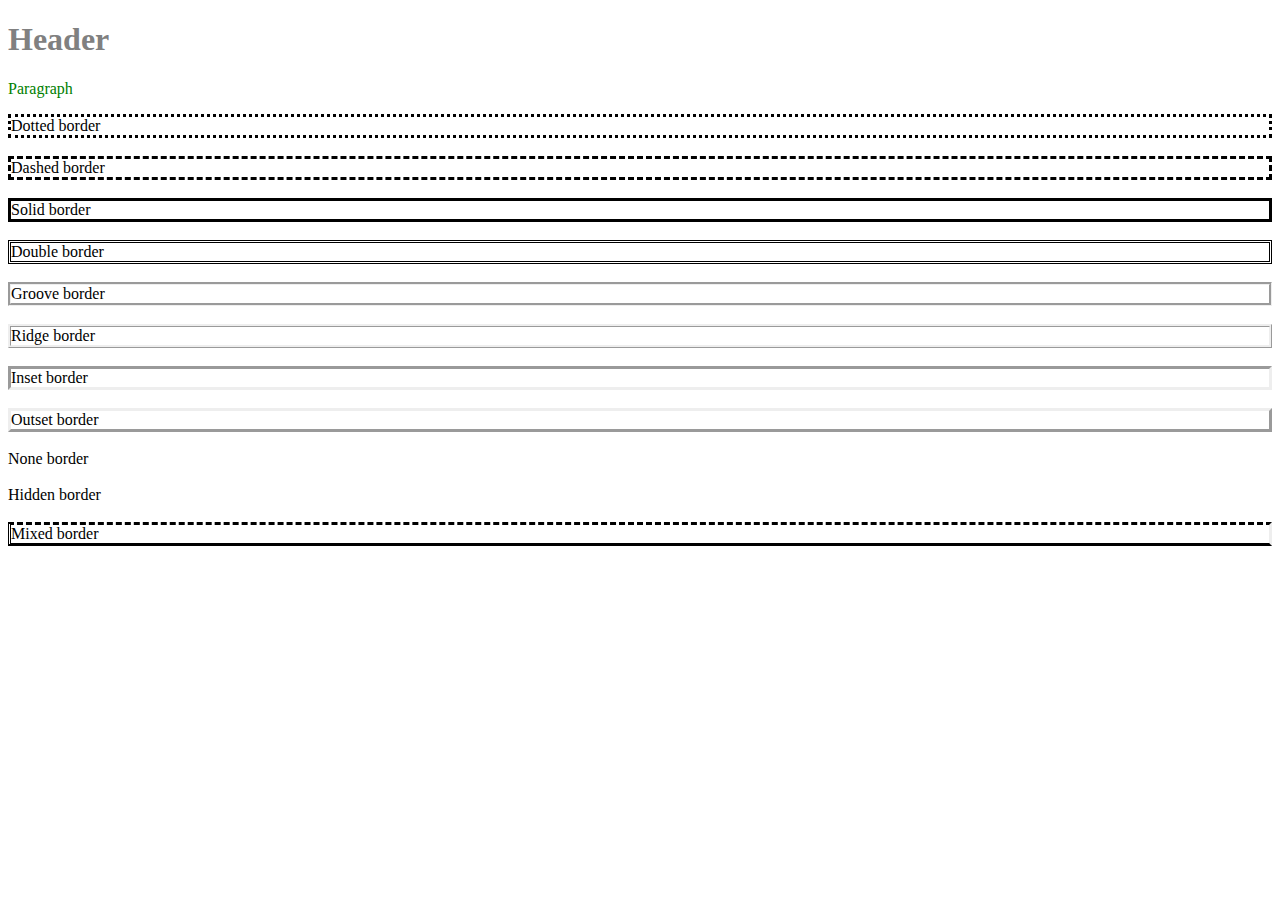
<file: class2/index.html>
<!doctype html>
<html lang="en">
  <head>
    <meta charset="UTF-8">
    <meta content="width=device-width, user-scalable=no, initial-scale=1.0, maximum-scale=1.0, minimum-scale=1.0"
          name="viewport">
    <meta content="ie=edge" http-equiv="X-UA-Compatible">
    <title>Document</title>
  </head>
  <style>
      * {
          color: black;
      }

      #paragraph {
          text-align: justify;
          color: green;
      }

      .paragraph, .header {
          text-align: justify;
          color: grey;
      }

  </style>
  <body>
    <h1 class="header">Header</h1>
    <p class="paragraph" id="paragraph">Paragraph</p>

    <div style="border: dotted;">
      Dotted border
    </div>

    <br>

    <div style="border: dashed;">
      Dashed border
    </div>

    <br>

    <div style="border: solid;">
      Solid border
    </div>

    <br>

    <div style="border: double;">
      Double border
    </div>

    <br>

    <div style="border: groove;">
      Groove border
    </div>

    <br>

    <div style="border: ridge;">
      Ridge border
    </div>

    <br>

    <div style="border: inset;">
      Inset border
    </div>

    <br>

    <div style="border: outset;">
      Outset border
    </div>

    <br>

    <div style="border: none;">
      None border
    </div>

    <br>

    <div style="border: hidden;">
      Hidden border
    </div>

    <br>

    <div style="border-top: dashed; border-bottom: solid; border-left: double; border-right: inset;">
      Mixed border
    </div>
  </body>
</html>
</file>
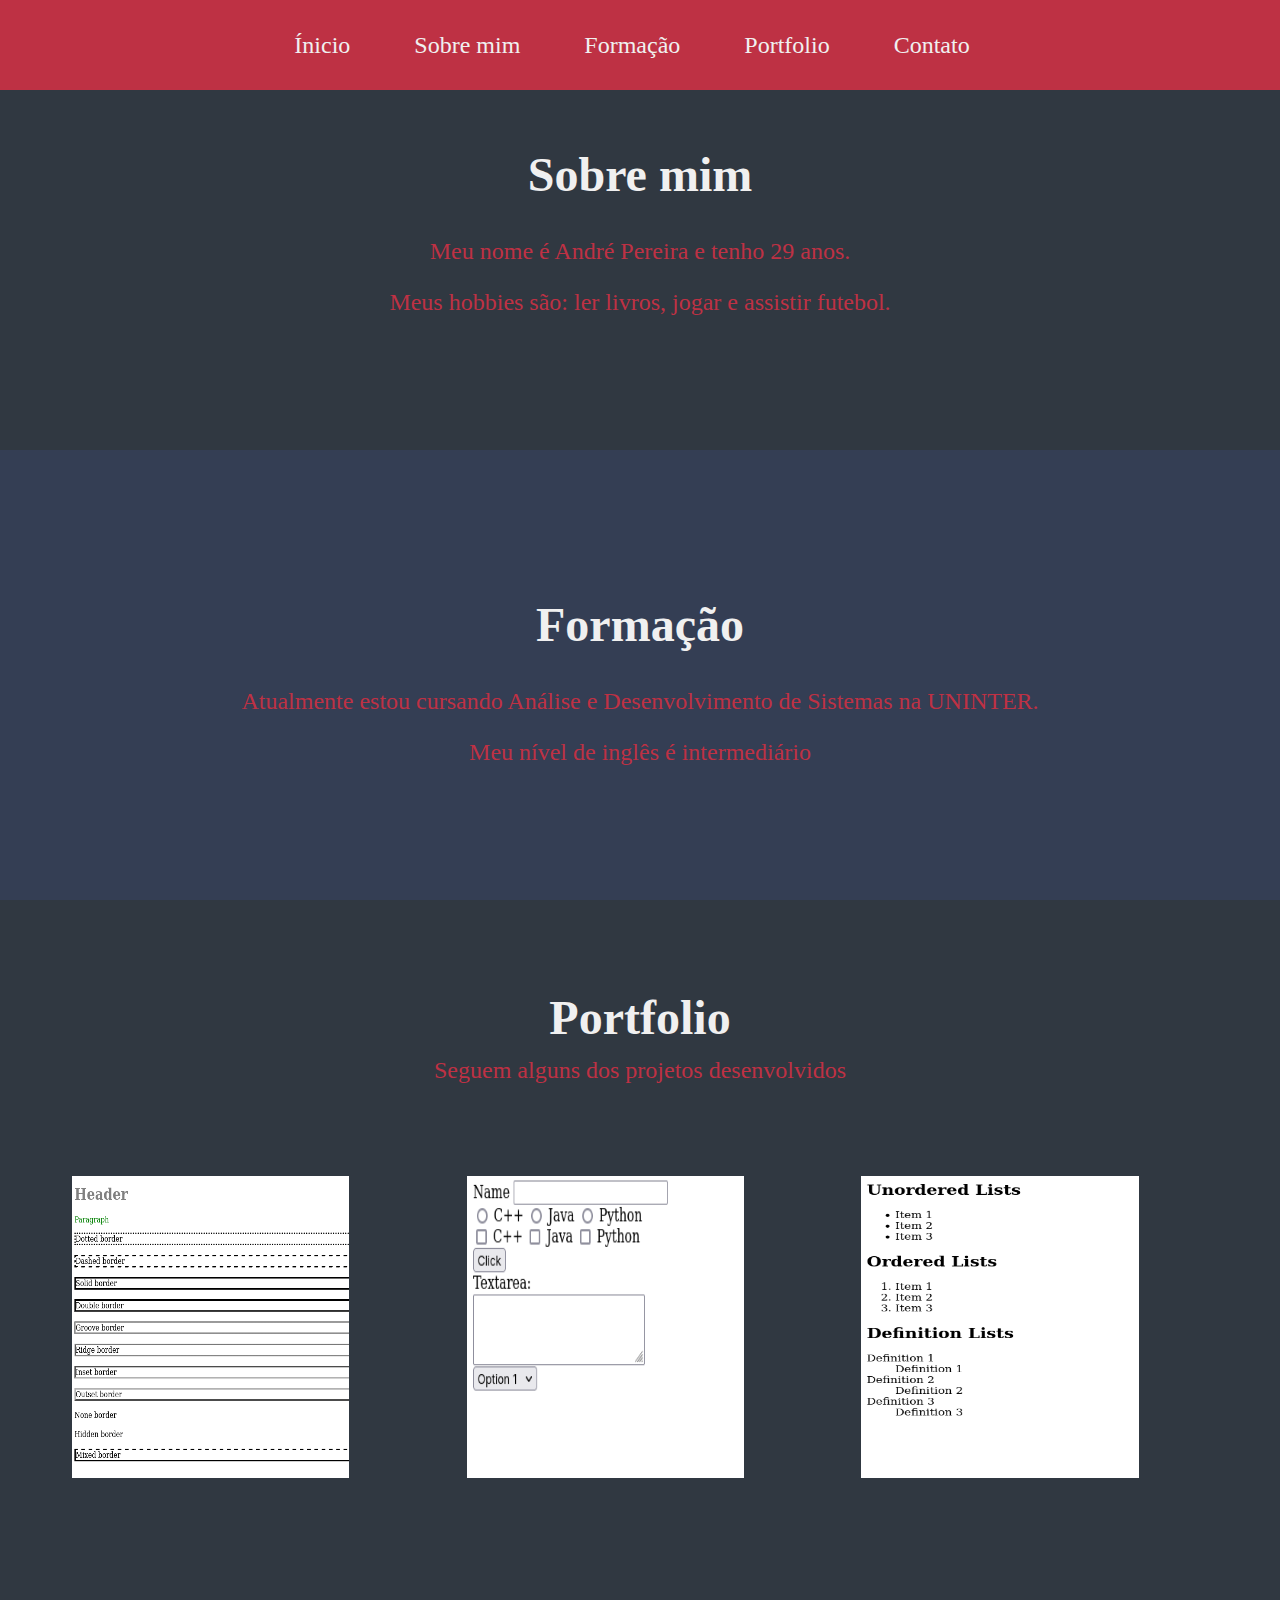
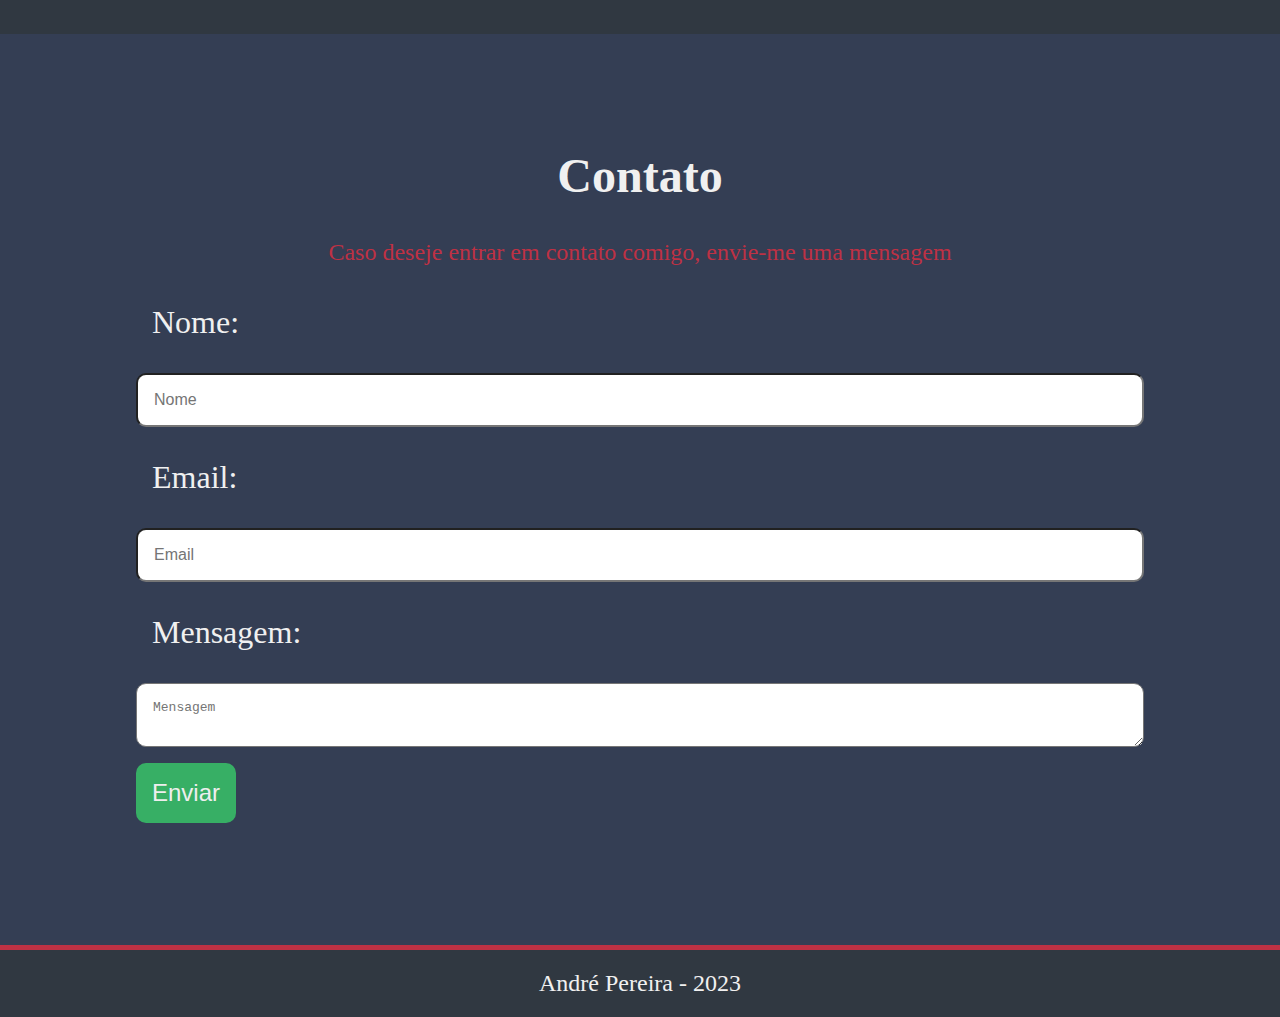
<file: cv-site-work/index.html>
<!doctype html>
<html lang="en">
  <head>
    <meta charset="UTF-8">
    <meta
        content="width=device-width, user-scalable=no, initial-scale=1.0, maximum-scale=1.0, minimum-scale=1.0"
        name="viewport"
    >
    <meta content="ie=edge" http-equiv="X-UA-Compatible">
    <title>André Pereira - CV</title>
    <link href="styles.css" rel="stylesheet">
    <script defer src="index.js"></script>
  </head>
  <body>
    <header id="header">
      <nav id="header__nav">
        <ul>
          <li><a class="header__nav-link" href="#header">Ínicio</a></li>
          <li><a class="header__nav-link" href="#about">Sobre mim</a></li>
          <li><a class="header__nav-link" href="#education">Formação</a></li>
          <li><a class="header__nav-link" href="#portfolio">Portfolio</a></li>
          <li><a class="header__nav-link" href="#contact">Contato</a></li>
        </ul>
      </nav>
    </header>

    <main>
      <section id="about">
        <h2 class="title">Sobre mim</h2>
        <p class="subtitle">
          Meu nome é André Pereira e tenho <span id="age">0</span> anos.
        </p>
        <p class="subtitle">
          Meus hobbies são: ler livros, jogar e assistir futebol.
        </p>
      </section>

      <section id="education">
        <h2 class="title">Formação</h2>
        <p class="subtitle">
          Atualmente estou cursando Análise e Desenvolvimento de Sistemas na UNINTER.
        </p>
        <p class="subtitle">Meu nível de inglês é intermediário</p>
      </section>

      <section id="portfolio">
        <h2>Portfolio</h2>
        <p class="subtitle">
          Seguem alguns dos projetos desenvolvidos
        </p>
        <div class="portfolio__container">
          <a href="https://andrepereirauninter.github.io/borders/">
            <img
                alt="Projeto para teste com bordas"
                src="img/borders.png"
            />
          </a>
          <a href="https://andrepereirauninter.github.io/forms/">
            <img
                alt="Projeto para teste com formulários"
                src="img/forms.png"
            />
          </a>
          <a href="https://andrepereirauninter.github.io/lists/">
            <img
                alt="Projeto para teste com listas"
                src="img/lists.png"
            />
          </a>
        </div>
      </section>

      <section id="contact">
        <h2 class="title">Contato</h2>
        <p class="subtitle">Caso deseje entrar em contato comigo, envie-me uma mensagem</p>
        <form>
          <label for="name">Nome:</label>
          <input id="name" name="name" placeholder="Nome" type="text">
          <label for="email">Email:</label>
          <input id="email" name="email" placeholder="Email" type="email">
          <label for="message">Mensagem:</label>
          <textarea id="message" name="message" placeholder="Mensagem"></textarea>
          <button id="submit" type="button">Enviar</button>
        </form>
      </section>
    </main>

    <footer id="footer">
      <p>André Pereira - 2023</p>
    </footer>
  </body>
</html>
</file>
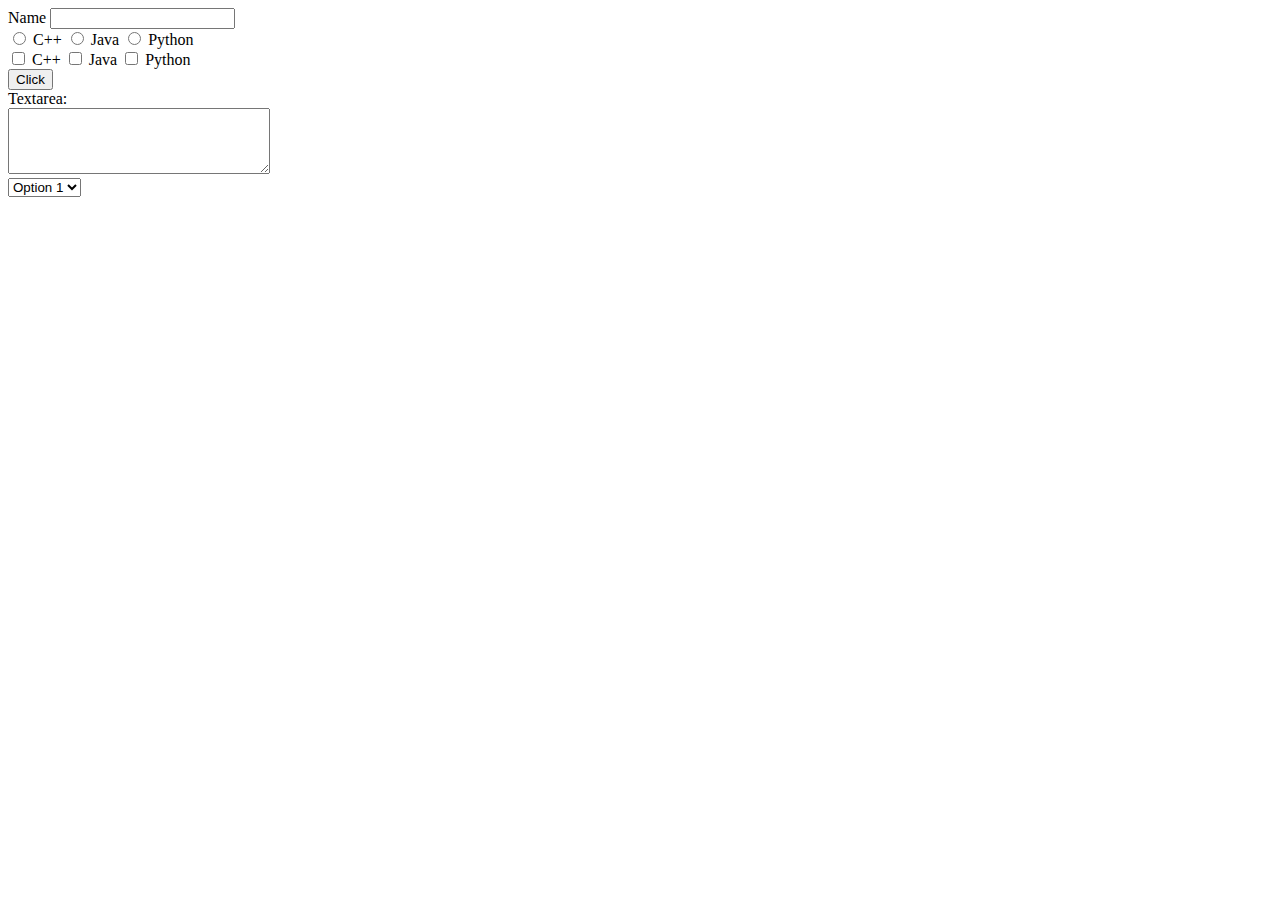
<file: class1/forms.html>
<!doctype html>
<html lang="en">
  <head>
    <meta charset="UTF-8">
    <meta content="width=device-width, user-scalable=no, initial-scale=1.0, maximum-scale=1.0, minimum-scale=1.0"
          name="viewport">
    <meta content="ie=edge" http-equiv="X-UA-Compatible">
    <title>Forms</title>
  </head>
  <body>
    <form>
      <label>
        Name
        <input type="text">
      </label>

      <br>
      <label>
        <input name="languages" type="radio">
        C++
      </label>
      <label>
        <input name="languages" type="radio">
        Java
      </label>
      <label>
        <input name="languages" type="radio">
        Python
      </label>

      <br>

      <label>
        <input name="languages2" type="checkbox">
        C++
      </label>

      <label>
        <input name="languages2" type="checkbox">
        Java
      </label>

      <label>
        <input name="languages2" type="checkbox">
        Python
      </label>

      <br>

      <input type="button" value="Click">

      <br>

      <label>
        Textarea:
        <br>
        <textarea cols="30" name="textarea" rows="4"></textarea>
      </label>

      <br>

      <label>
        <select>
          <option>Option 1</option>
          <option>Option 2</option>
          <option>Option 3</option>
        </select>
      </label>
    </form>
  </body>
</html>
</file>
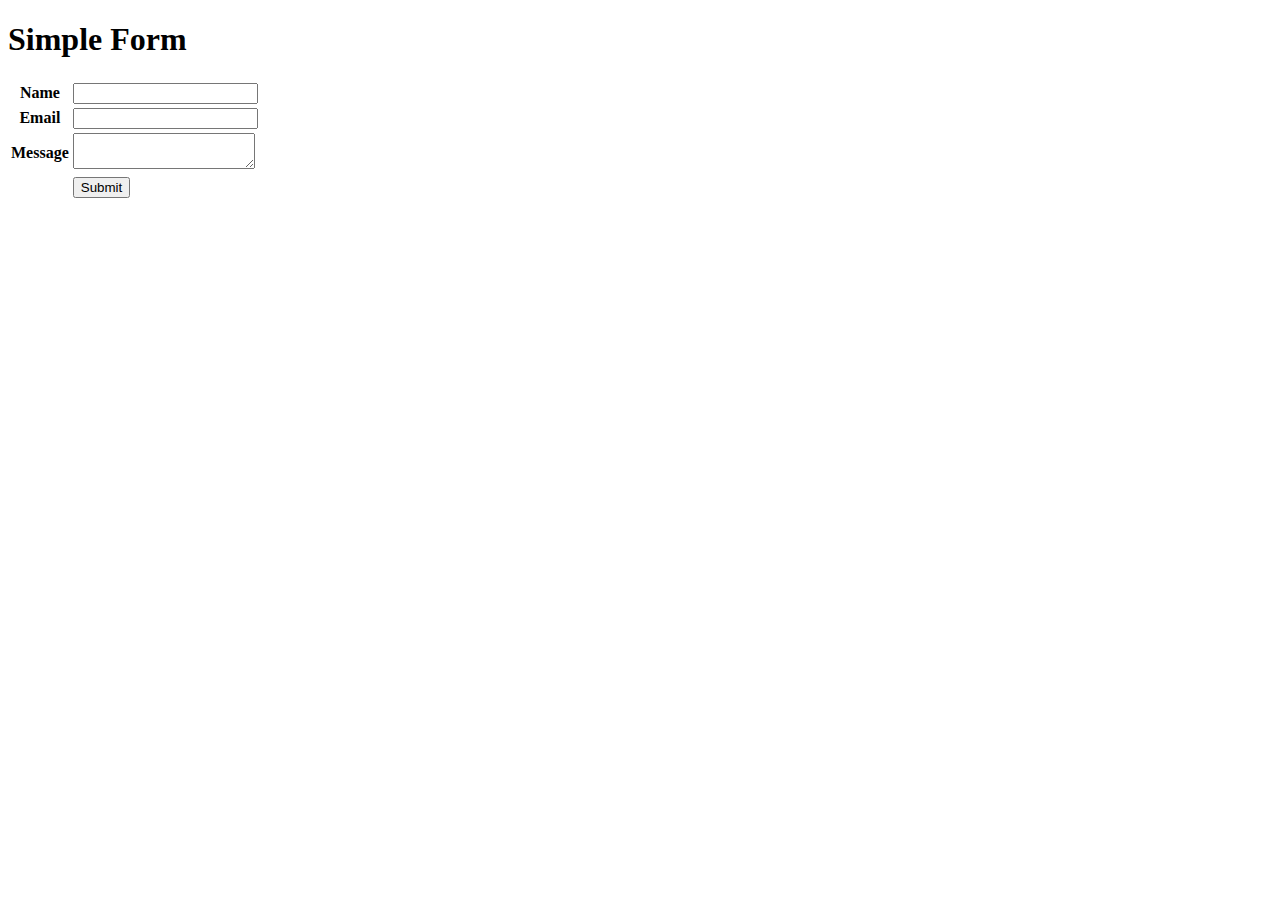
<file: class1/forms2.html>
<!doctype html>
<html lang="en">
  <head>
    <meta charset="UTF-8">
    <meta content="width=device-width, user-scalable=no, initial-scale=1.0, maximum-scale=1.0, minimum-scale=1.0"
          name="viewport">
    <meta content="ie=edge" http-equiv="X-UA-Compatible">
    <title>Forms</title>
  </head>
  <body>
    <h1>Simple Form</h1>
    <form action="" method="">
      <table>
        <tr>
          <th><label for="name">Name</label></th>
          <td><input id="name" name="name" type="text"></td>
        </tr>
        <tr>
          <th><label for="email">Email</label></th>
          <td><input id="email" name="email" type="email"></td>
        </tr>

        <tr>
          <th><label for="msg">Message</label></th>
          <td><textarea id="msg" name="msg"></textarea></td>
        </tr>

        <tr>
          <td></td>
          <td><button type="submit">Submit</button></td>
        </tr>
      </table>
    </form>
  </body>
</html>
</file>
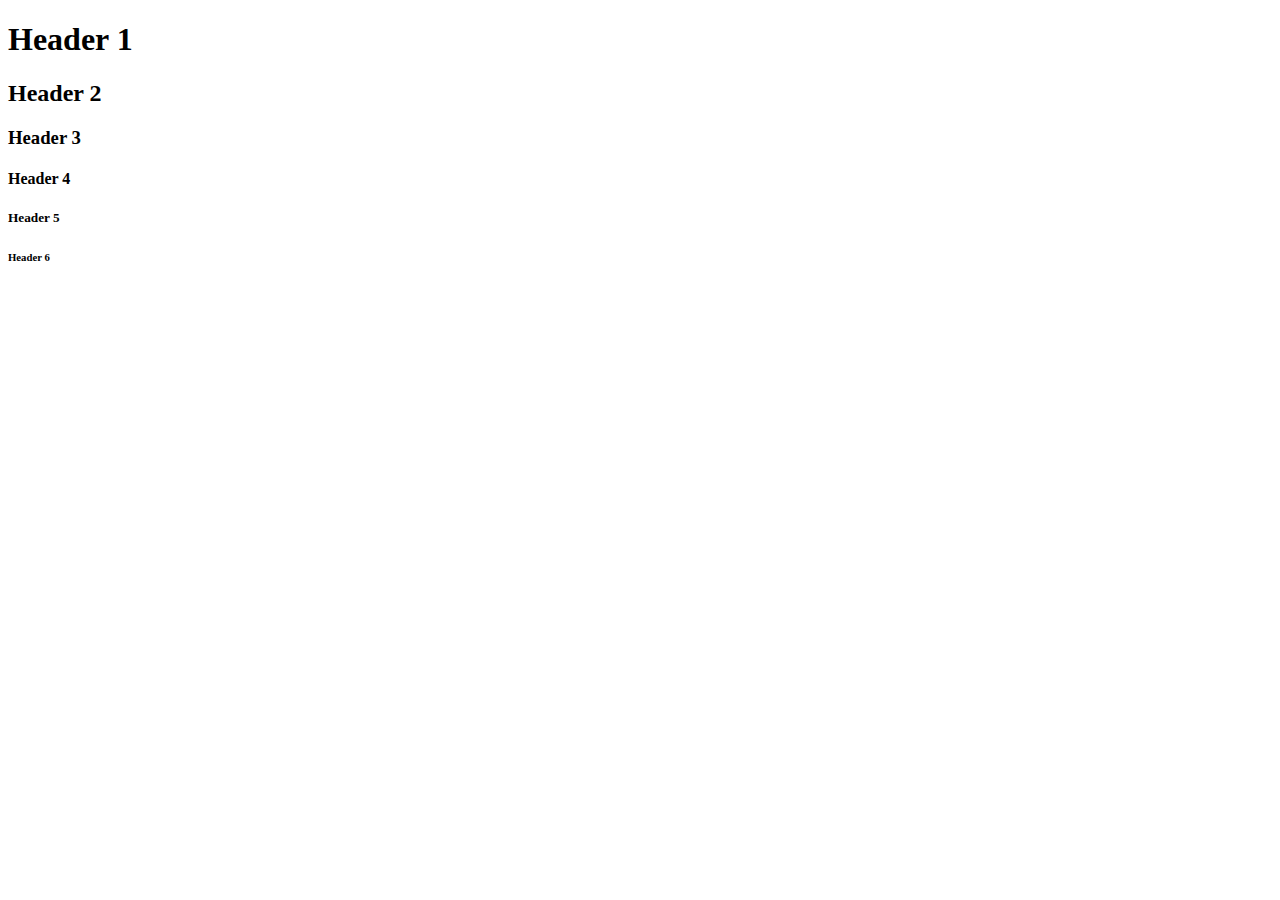
<file: class1/headers.html>
<!doctype html>
<html lang="en">
  <head>
    <meta charset="UTF-8">
    <meta content="width=device-width, user-scalable=no, initial-scale=1.0, maximum-scale=1.0, minimum-scale=1.0"
          name="viewport">
    <meta content="ie=edge" http-equiv="X-UA-Compatible">
    <title>Headers</title>
  </head>
  <body>
    <h1>Header 1</h1>
    <h2>Header 2</h2>
    <h3>Header 3</h3>
    <h4>Header 4</h4>
    <h5>Header 5</h5>
    <h6>Header 6</h6>
  </body>
</html>
</file>
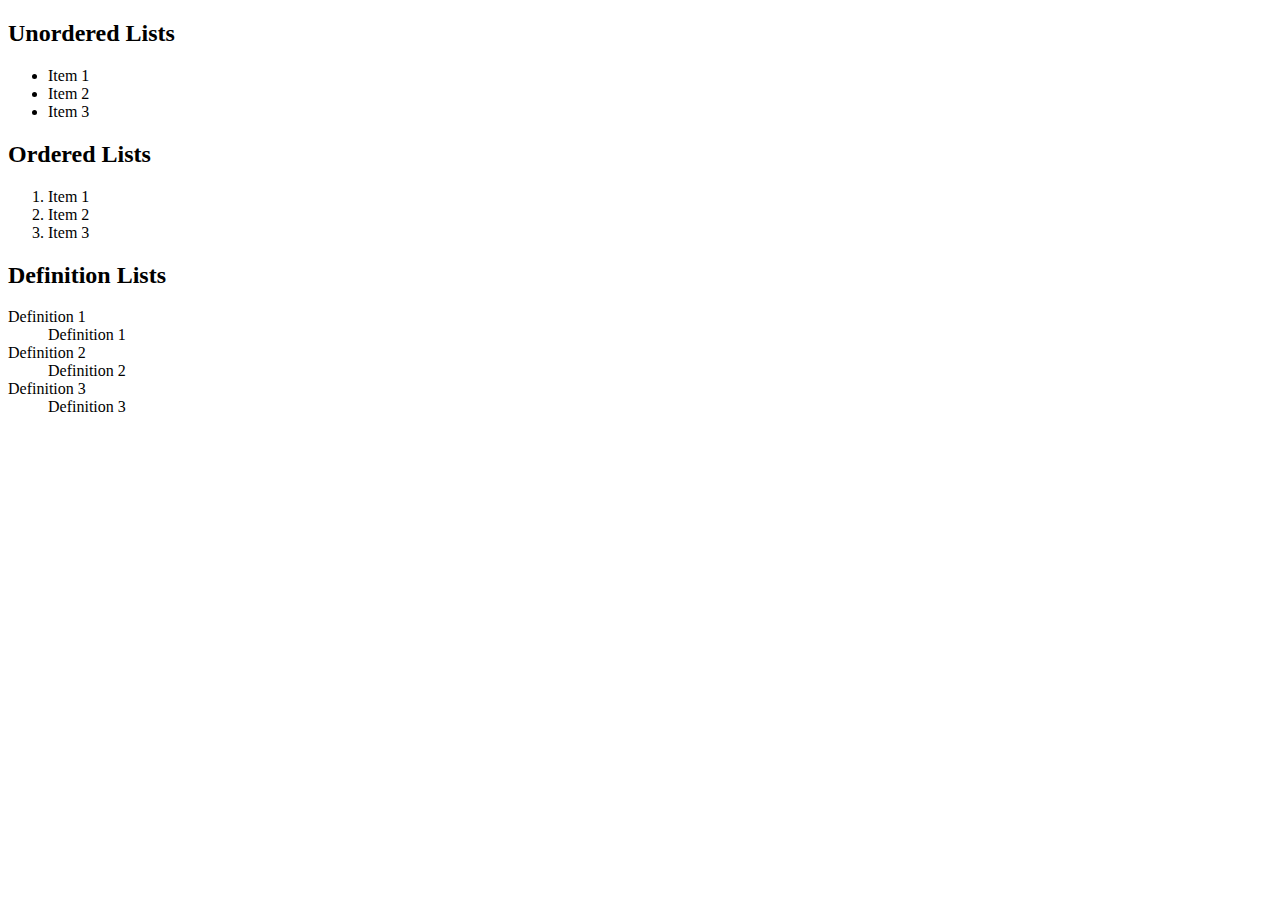
<file: class1/lists.html>
<!doctype html>
<html lang="en">
  <head>
    <meta charset="UTF-8">
    <meta content="width=device-width, user-scalable=no, initial-scale=1.0, maximum-scale=1.0, minimum-scale=1.0"
          name="viewport">
    <meta content="ie=edge" http-equiv="X-UA-Compatible">
    <title>Lists</title>
  </head>
  <body>
    <h2>Unordered Lists</h2>
    <ul>
      <li>Item 1</li>
      <li>Item 2</li>
      <li>Item 3</li>
    </ul>

    <h2>Ordered Lists</h2>

    <ol>
      <li>Item 1</li>
      <li>Item 2</li>
      <li>Item 3</li>
    </ol>

    <h2>Definition Lists</h2>

    <dl>
      <dt>Definition 1</dt>
      <dd>Definition 1</dd>
      <dt>Definition 2</dt>
      <dd>Definition 2</dd>
      <dt>Definition 3</dt>
      <dd>Definition 3</dd>
    </dl>
  </body>
</html>
</file>
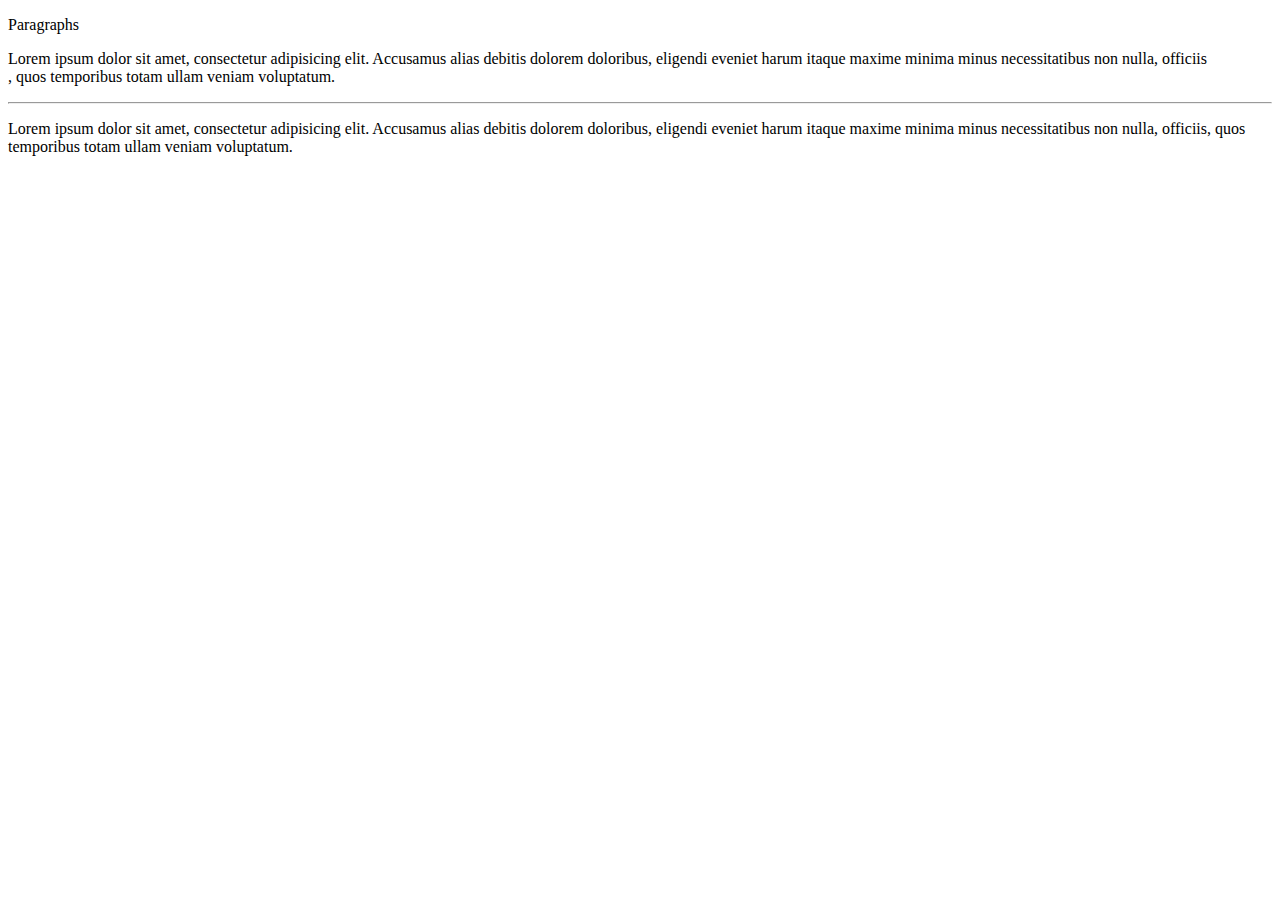
<file: class1/paragraphs-br-hr.html>
<!doctype html>
<html lang="en">
  <head>
    <meta charset="UTF-8">
    <meta content="width=device-width, user-scalable=no, initial-scale=1.0, maximum-scale=1.0, minimum-scale=1.0"
          name="viewport">
    <meta content="ie=edge" http-equiv="X-UA-Compatible">
    <title>Paragraphs and Breaks and Line Breaks</title>
  </head>
  <body>
    <p>Paragraphs</p>
    <p>
      Lorem ipsum dolor sit amet, consectetur adipisicing elit. Accusamus alias debitis dolorem doloribus, eligendi
      eveniet harum itaque maxime minima minus necessitatibus non nulla, officiis<br>, quos temporibus totam ullam veniam
      voluptatum.
    </p>

    <hr>

    <p>
      Lorem ipsum dolor sit amet, consectetur adipisicing elit. Accusamus alias debitis dolorem doloribus, eligendi
      eveniet harum itaque maxime minima minus necessitatibus non nulla, officiis, quos temporibus totam ullam veniam
      voluptatum.
    </p>
  </body>
</html>
</file>
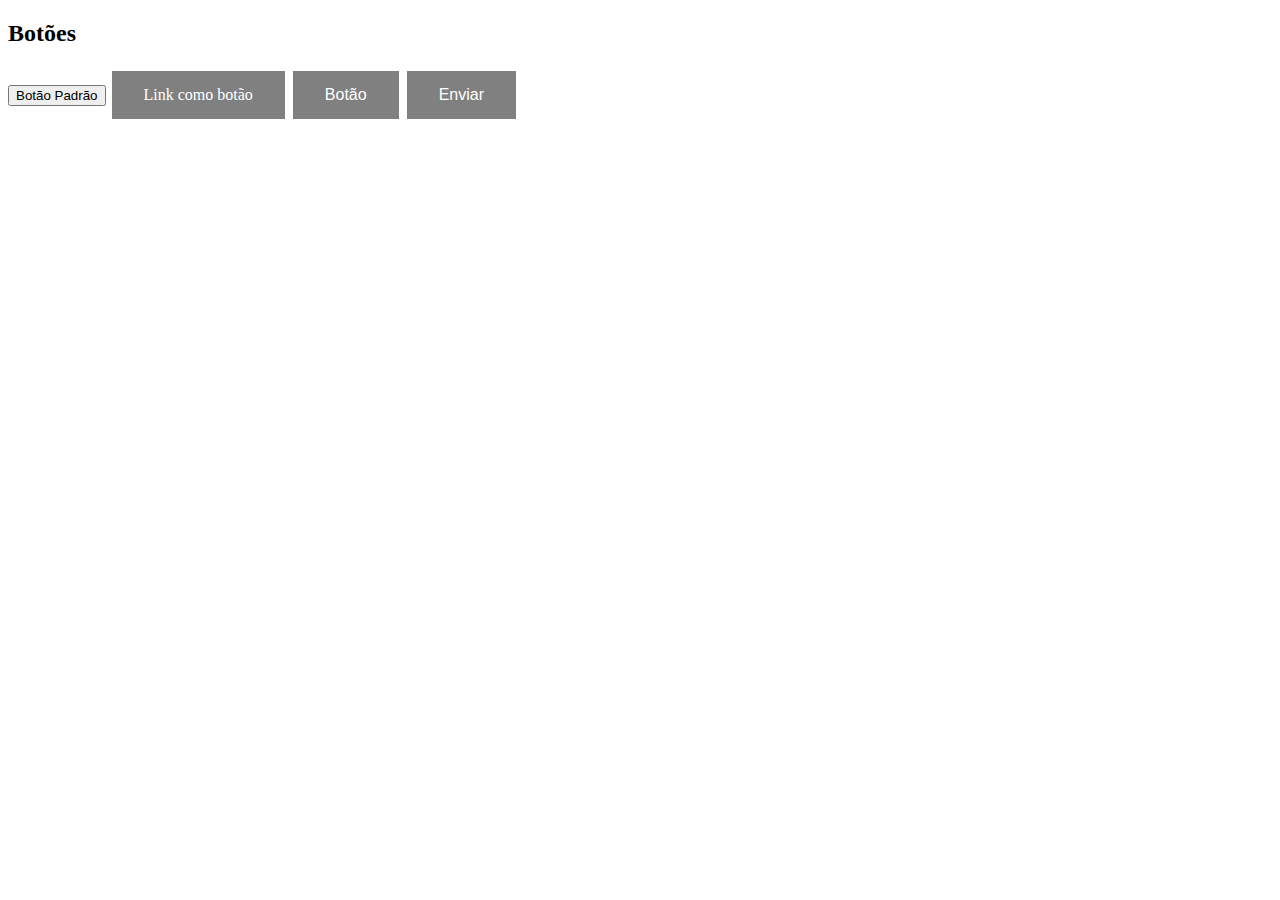
<file: class3/buttons.html>
<!doctype html>
<html lang="en">
  <head>
    <meta charset="UTF-8">
    <meta content="width=device-width, user-scalable=no, initial-scale=1.0, maximum-scale=1.0, minimum-scale=1.0"
          name="viewport">
    <meta content="ie=edge" http-equiv="X-UA-Compatible">
    <title>Document</title>
  </head>
  <style>
      .button {
          background-color: grey;
          border: none;
          color: white;
          padding: 15px 32px;
          text-align: center;
          text-decoration: none;
          display: inline-block;
          font-size: 16px;
          margin: 4px 2px;
      }
  </style>
  <body>
    <h2>Botões</h2>

    <button>Botão Padrão</button>
    <a class="button" href="#">Link como botão</a>
    <button class="button">Botão</button>
    <input class="button" type="button" value="Enviar">
  </body>
</html>
</file>
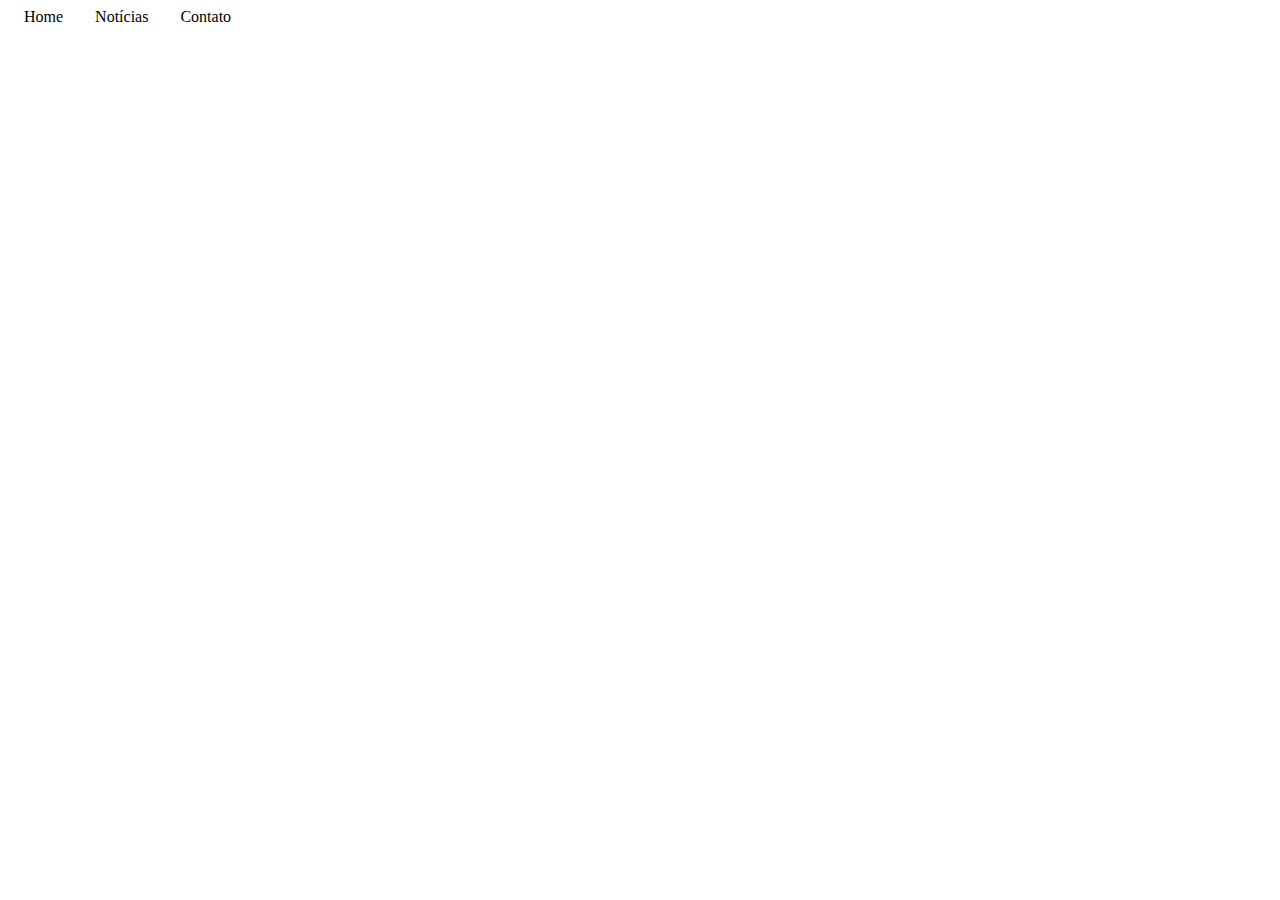
<file: class3/horizontal-navbar.html>
<!doctype html>
<html lang="en">
  <head>
    <meta charset="UTF-8">
    <meta content="width=device-width, user-scalable=no, initial-scale=1.0, maximum-scale=1.0, minimum-scale=1.0"
          name="viewport">
    <meta content="ie=edge" http-equiv="X-UA-Compatible">
    <title>Horizontal Navbar</title>
  </head>
  <style>
      ul {
          list-style-type: none;
          margin: 0;
          padding: 0;
          width: 250px;
          background-color: #f1f1f1;
      }

      li {
          float: left;
      }

      li a {
          color: #000;
          padding: 14px 16px;
          text-decoration: none;
      }

      li a:hover {
          background-color: #555;
          color: white;
          text-decoration-style: dashed;
          text-decoration-color: blue;
      }
  </style>
  <body>
    <ul>
      <li><a href="#">Home</a></li>
      <li><a href="#">Notícias</a></li>
      <li><a href="#">Contato</a></li>
    </ul>
  </body>
</html>
</file>
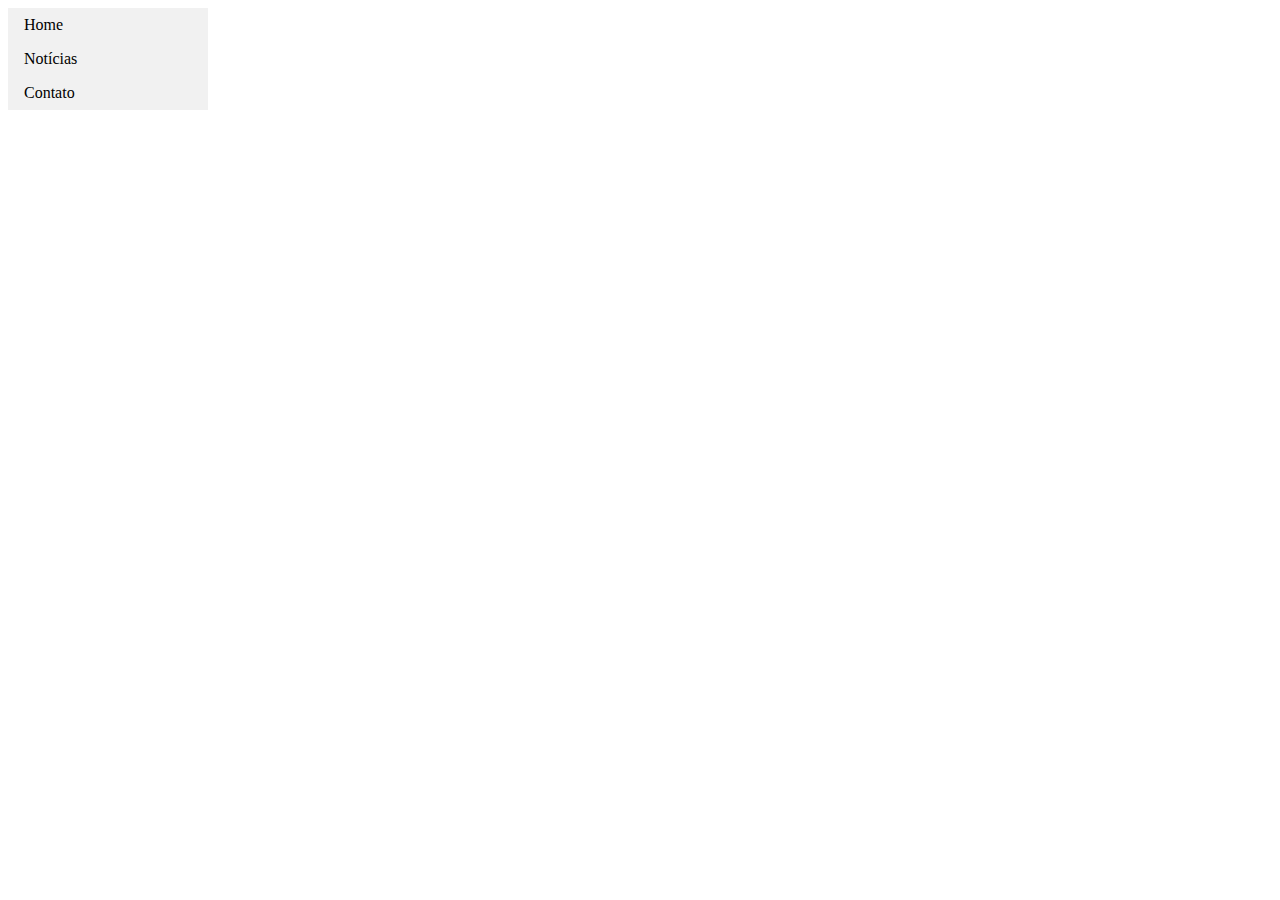
<file: class3/vertical-navbar.html>
<!doctype html>
<html lang="en">
  <head>
    <meta charset="UTF-8">
    <meta content="width=device-width, user-scalable=no, initial-scale=1.0, maximum-scale=1.0, minimum-scale=1.0"
          name="viewport">
    <meta content="ie=edge" http-equiv="X-UA-Compatible">
    <title>Vertical Navbar</title>
  </head>
  <style>
      ul {
          list-style-type: none;
          margin: 0;
          padding: 0;
          width: 200px;
          /*width: 250px; horizontal navbar*/
          background-color: #f1f1f1;
      }

      /*li {*/
      /*    display: inline;*/
      /*} horizontal navbar*/

      li a {
          display: block;
          color: #000;
          padding: 8px 16px;
          text-decoration: none;
      }

      li a:hover {
          background-color: #555;
          color: white;
      }
  </style>
  <body>
    <ul>
      <li><a href="vertical-navbar.html">Home</a></li>
      <li><a href="#">Notícias</a></li>
      <li><a href="#">Contato</a></li>
    </ul>
  </body>
</html>
</file>
<file: cv-site-work/styles.css>
* {
    box-sizing: border-box;
    margin: 0;
    padding: 0;
}

:root {
    --white: #f0f0f0;
    --red: #be3144;
    --blue: #343e54;
    --gray: #303841;
}

body {
    scroll-behavior: smooth;
    background: var(--gray);
}

a {
    text-decoration: none;
    color: inherit;
}

.title {
    color: var(--white);
    font-size: 3em;
    padding: 0.5em 1em;
}

.subtitle {
    color: var(--red);
    font-size: 1.5em;
    padding: 0.5em 1em;
    text-align: center;
}

.header__nav {
    & ul {
        list-style-type: none;
    }
}

#header__nav {
    position: fixed;
    top: 0;
    left: 0;
    width: 100%;
    min-height: 10vh;
    z-index: 1;
    display: flex;
    justify-content: center;
    align-items: center;
    background-color: var(--red);

    & ul {
        display: flex;
        list-style: none;

        & li {
            margin-right: 1em;
        }

        & .header__nav-link {
            display: block;
            text-decoration: none;
            font-size: 1.5rem;
            color: var(--white);
            padding: 1.5rem;
            font-weight: 500;

            &:hover {
                background-color: var(--blue);
            }
        }
    }
}

@media (max-width: 900px) {
    #header__nav {
        display: block;
        position: static;
        text-align: center;

        & ul {
            display: block;
        }
    }
}

#about {
    background: var(--gray);
    height: 50vh;
    width: 100%;
    display: flex;
    justify-content: center;
    align-items: center;
    flex-direction: column;
}

#education {
    background: var(--blue);
    height: 50vh;
    width: 100%;
    display: flex;
    justify-content: center;
    align-items: center;
    flex-direction: column;
}

#portfolio {
    width: 100%;
    background: var(--gray);
    text-align: center;

    & h2 {
        font-size: 3em;
        color: var(--white);
        width: 75%;
        margin: 0 auto;
        padding: 10vh 0 0;
    }

    & .portfolio__container {
        display: grid;
        grid-template-columns: repeat(auto-fit, minmax(250px, 1fr));
        grid-gap: 3rem;
        width: 100%;
        max-width: 1200px;
        padding: 0 2rem;
        margin: 5rem auto;

        & img {
            display: block;
            width: 80%;
            object-fit: fill;
            height: calc(100% - 4.75rem);
        }
    }
}

#contact {
    width: 100%;
    background: var(--blue);
    display: flex;
    flex-direction: column;
    align-items: center;
    justify-content: center;
    color: var(--white);
    padding: 10vh 10px;

    & form {
        display: flex;
        flex-direction: column;
        align-items: center;
        justify-content: center;
        margin-top: 10px;
        width: 80%;

        & label {
            font-size: 2em;
            margin: 1rem;
            align-self: flex-start;
        }

        & input, & textarea {
            font-size: 1em;
            width: 100%;
            padding: 1rem;
            margin: 1rem;
            border-radius: 10px;
        }

        & button {
            background-color: #37af65;
            color: #eee;
            font-size: 1.5rem;
            padding: 1rem;
            margin-bottom: 2rem;
            border: none;
            cursor: pointer;
            border-radius: 10px;
            align-self: flex-start;
        }
    }
}

@media (max-width: 900px) {
    #contact {
        & form {
            width: 90%;
        }
    }
}

#footer {
    background-color: var(--gray);
    border-top: 5px solid var(--red);
    text-align: center;
    color: var(--white);
    font-size: 1.5rem;
    padding: 20px;
}
</file>
